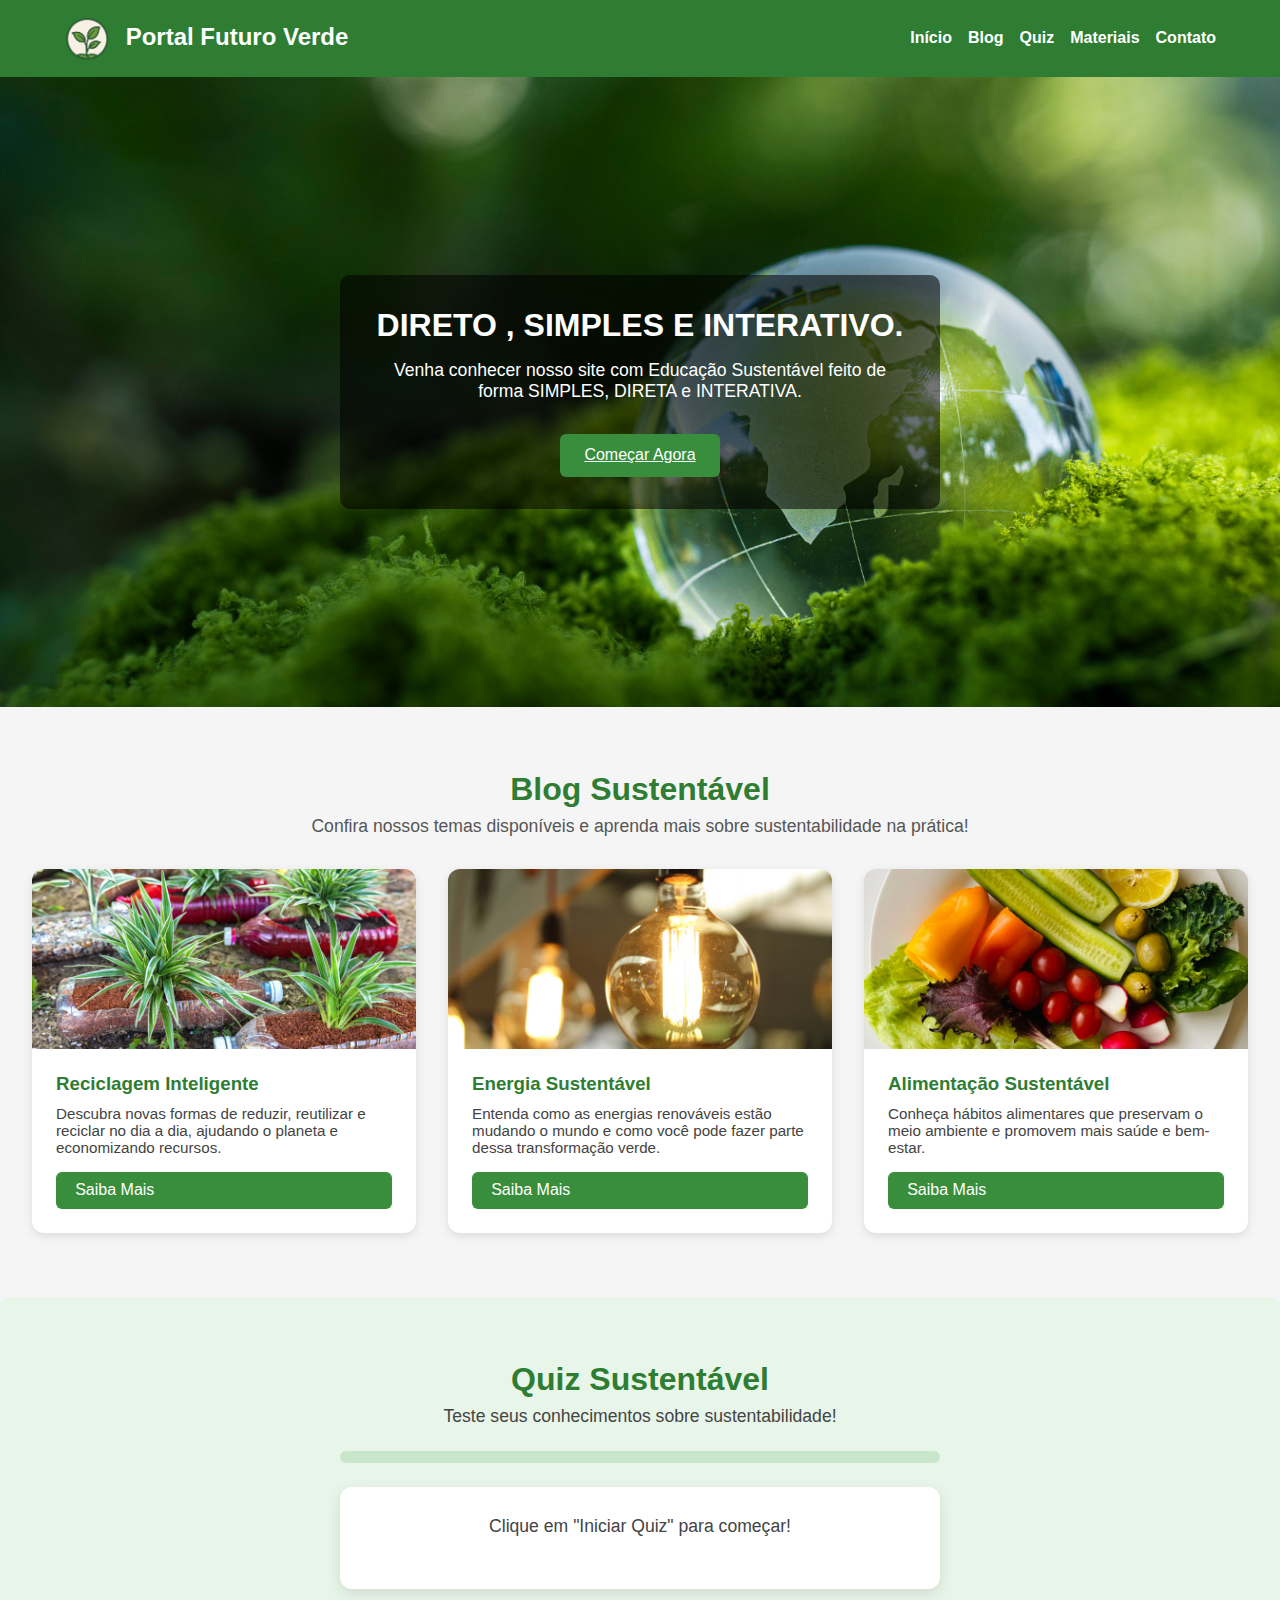
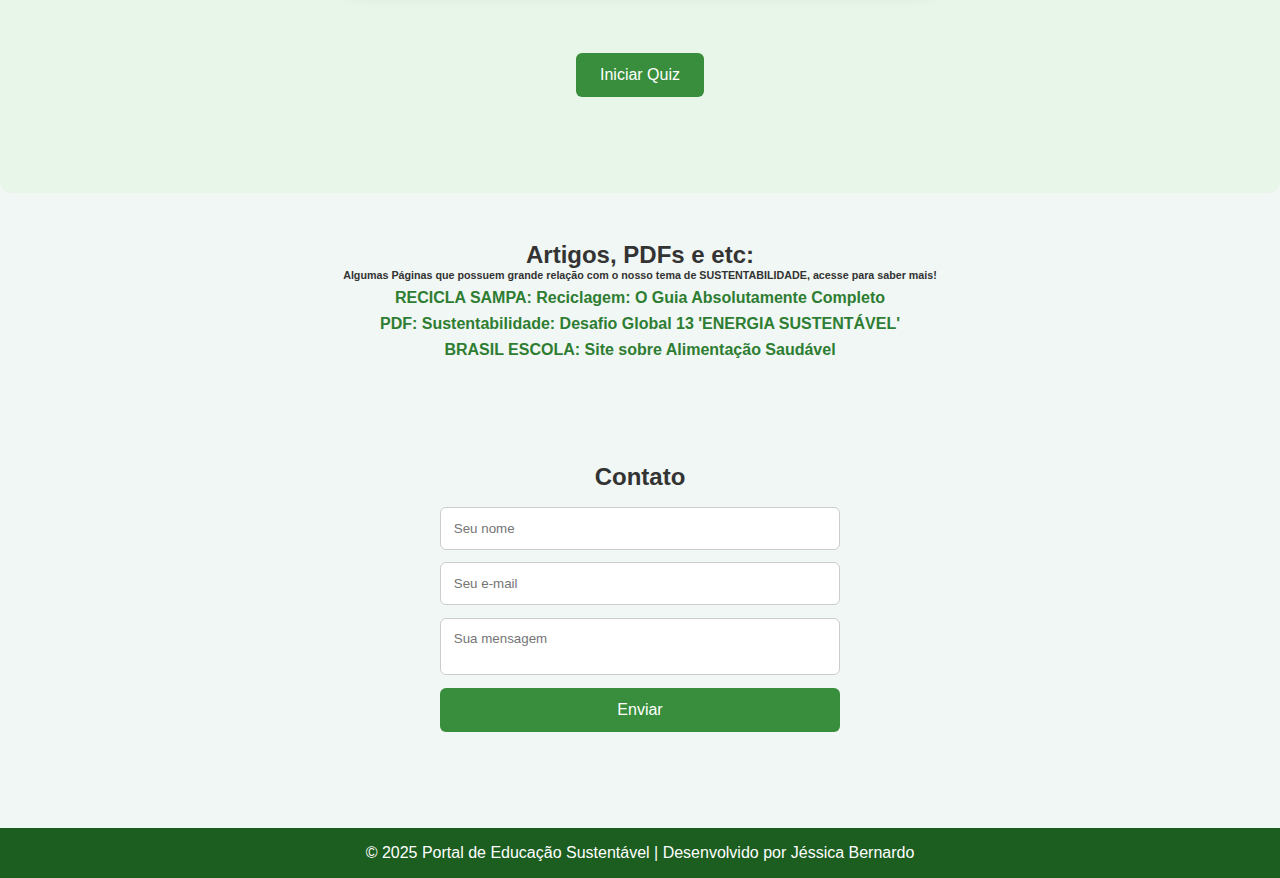
<file: index.html>
<!DOCTYPE html>
<html lang="pt-BR">
<head>
  <meta charset="UTF-8" />
  <meta name="viewport" content="width=device-width, initial-scale=1.0" />
  <title>FUTURO VERDE</title>
  <link rel="stylesheet" href="index.css" />
</head>
<body>
  <header>
    <nav class="navbar">
      <h1 class="logo">
        <img src="img/logo.png" alt="Logo Portal Sustentável" class="logo-img">
            Portal Futuro Verde
        </h1>

      <ul class="nav-links">
        <li><a href="#home">Início</a></li>
        <li><a href="#blog">Blog</a></li>
        <li><a href="#quiz">Quiz</a></li>
        <li><a href="#cursos">Materiais</a></li>
        <li><a href="#contato">Contato</a></li>
      </ul>
    </nav>
  </header>

    <section id="home" class="hero">
    <div class="hero-text">
        <h2>DIRETO , SIMPLES E INTERATIVO.</h2>
        <p>Venha conhecer nosso site com Educação Sustentável feito de forma SIMPLES, DIRETA e INTERATIVA.</p>
        <a href="#blog" class="btn">Começar Agora</a>
    </div>
    </section>


    <section id="blog" class="blog-section">
    <h2>Blog Sustentável</h2>
    <p>Confira nossos temas disponíveis e aprenda mais sobre sustentabilidade na prática!</p>

    <div class="blog-container">
        
        <div class="blog-card">
        <img src="img/reciclagem img.png" alt="Reciclagem Inteligente">
        <div class="blog-content">
            <h3>Reciclagem Inteligente</h3>
            <p>Descubra novas formas de reduzir, reutilizar e reciclar no dia a dia, ajudando o planeta e economizando recursos.</p>
            <a href="reciclagem.html" class="btn">Saiba Mais</a>
        </div>
        </div>

        <div class="blog-card">
        <img src="img/energia img.png" alt="Energia Sustentável">
        <div class="blog-content">
            <h3>Energia Sustentável</h3>
            <p>Entenda como as energias renováveis estão mudando o mundo e como você pode fazer parte dessa transformação verde.</p>
            <a href="energia.html" class="btn">Saiba Mais</a>
        </div>
        </div>

        <div class="blog-card">
        <img src="img/alimentação img.png" alt="Alimentação Sustentável">
        <div class="blog-content">
            <h3>Alimentação Sustentável</h3>
            <p>Conheça hábitos alimentares que preservam o meio ambiente e promovem mais saúde e bem-estar.</p>
            <a href="alimentação.html" class="btn">Saiba Mais</a>
        </div>
        </div>
    </div>
    </section>

    <section id="quiz" class="content-section quiz-section">
    <h2>Quiz Sustentável</h2>
    <p>Teste seus conhecimentos sobre sustentabilidade!</p>

    <div class="quiz-container">
        <div id="resultImage" style="margin-top: 1rem;"></div>
        <div class="progress-bar">
        <div id="progress"></div>
        </div>
        <div class="question-card">
        <p id="question">Clique em "Iniciar Quiz" para começar!</p>
        </div>
        <div id="options" class="options-container"></div>
        <div class="quiz-buttons">
        <button id="startQuiz" class="btn">Iniciar Quiz</button>
        </div>
    </div>
    </section>


  <section id="cursos" class="content-section">
    <h2>Artigos, PDFs e etc:</h2>
        <h6>Algumas Páginas que possuem grande relação com o nosso tema de SUSTENTABILIDADE, acesse para saber mais!</h6>
    <ul class="course-list">
      <li><a href="https://www.reciclasampa.com.br/artigo/reciclagem-o-guia-absolutamente-completo"> RECICLA SAMPA: Reciclagem: O Guia Absolutamente Completo
    </a></li>
      <li><a href="https://www.pucsp.br/sites/default/files/download/bisus/bisus2019/Desafio13.pdf">PDF: Sustentabilidade: Desafio Global 13 'ENERGIA SUSTENTÁVEL'</a></li>
      <li><a href="https://brasilescola.uol.com.br/saude-na-escola/alimentacao-saudavel.htm">BRASIL ESCOLA: Site sobre Alimentação Saudável</a></li>
    </ul>
  </section>

  <section id="contato" class="content-section">
    <h2>Contato</h2>
    <form id="contactForm">
      <input type="text" placeholder="Seu nome" required />
      <input type="email" placeholder="Seu e-mail" required />
      <textarea placeholder="Sua mensagem" required></textarea>
      <button type="submit" class="btn">Enviar</button>
    </form>
  </section>

  <footer>
    <p>© 2025 Portal de Educação Sustentável | Desenvolvido por Jéssica Bernardo</p>
  </footer>

  <script src="index.js"></script>
</body>
</html>
</file>
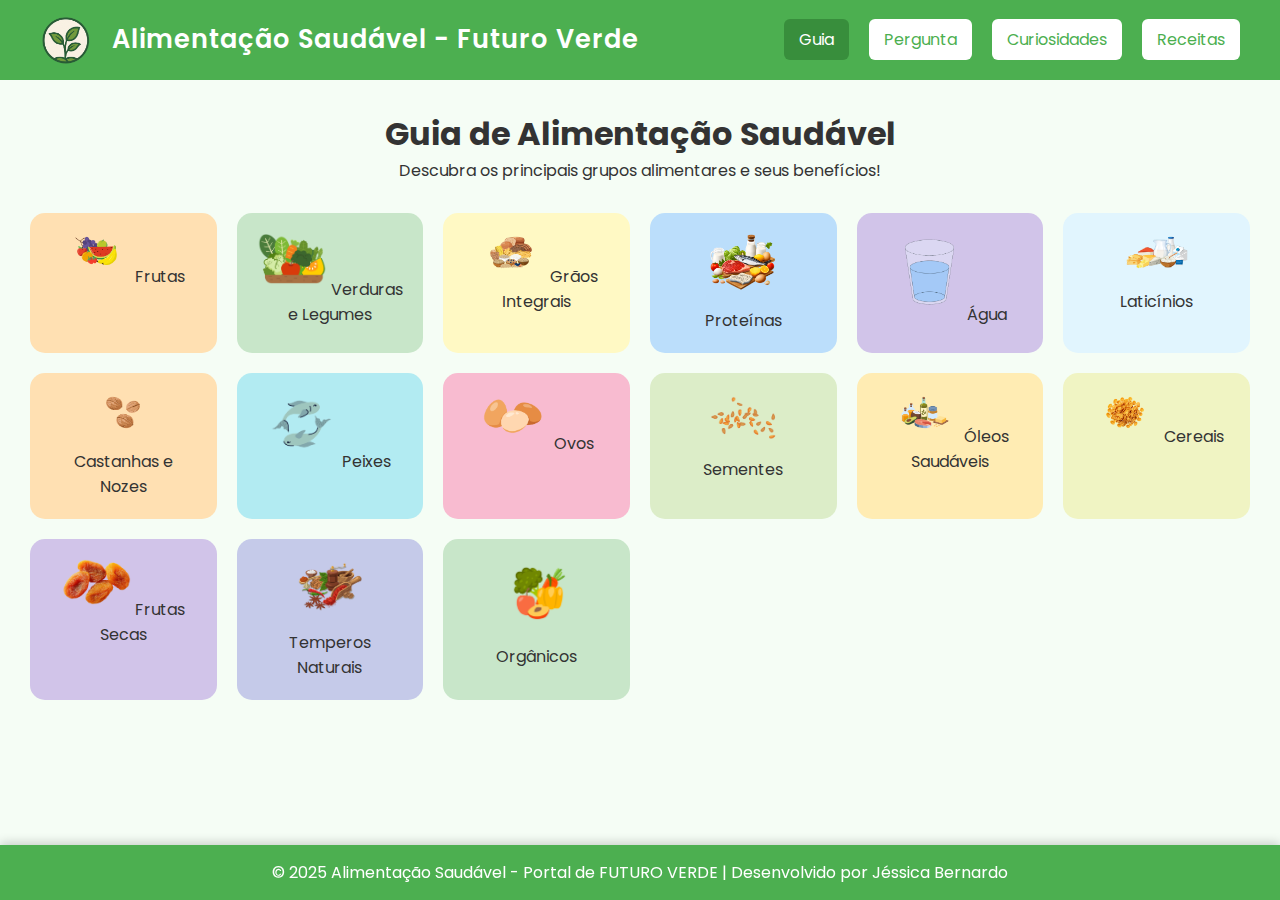
<file: alimentação.html>
<!DOCTYPE html>
<html lang="pt-BR">
<head>
  <meta charset="UTF-8">
  <meta name="viewport" content="width=device-width, initial-scale=1.0">
  <title>Alimentação Saudável 🌱</title>
  <link href="https://fonts.googleapis.com/css2?family=Poppins:wght@400;600&display=swap" rel="stylesheet">
  <link rel="stylesheet" href="alimentação.css">
</head>
<body>
  <header>
    <h1 class="logo" onclick="window.location.href='index.html'">
      <img src="img/logo.png" alt="Logo Portal Sustentável" class="logo-img">
      Alimentação Saudável - Futuro Verde
    </h1>
    </div>
    <nav>
      <ul class="tabs">
        <li data-tab="guia" class="active">Guia</li>
        <li data-tab="quiz">Pergunta</li>
        <li data-tab="curiosidades">Curiosidades</li>
        <li data-tab="receitas">Receitas</li>
      </ul>
    </nav>
  </header>

  <main>
    <section id="guia" class="tab-content active">
      <h1>Guia de Alimentação Saudável</h1>
      <p>Descubra os principais grupos alimentares e seus benefícios!</p>

      <div class="food-grid">
        <div class="card frutas" data-tip="As frutas são ricas em vitaminas e fibras essenciais.">
          <img src="img/frutas3.png" alt="Frutas">
          <span>Frutas</span>
          <p class="tip"></p>
        </div>

        <div class="card verduras" data-tip="Verduras e legumes fornecem antioxidantes e nutrientes.">
          <img src="img/verduras1.png" alt="Verduras">
          <span>Verduras e Legumes</span>
          <p class="tip"></p>
        </div>

        <div class="card graos" data-tip="Grãos e cereais integrais são excelentes fontes de energia.">
          <img src="img/integrais.png" alt="Grãos">
          <span>Grãos Integrais</span>
          <p class="tip"></p>
        </div>

        <div class="card proteinas" data-tip="As proteínas ajudam na formação muscular e regeneração.">
          <img src="img/proteinas.png" alt="Proteínas">
          <span>Proteínas</span>
          <p class="tip"></p>
        </div>

        <div class="card agua" data-tip="A água é essencial para o funcionamento do corpo.">
          <img src="img/agua2.png" alt="Água">
          <span>Água</span>
          <p class="tip"></p>
        </div>

        <div class="card laticinios" data-tip="Laticínios são fontes de cálcio, importantes para ossos fortes.">
          <img src="img/laticinios.png" alt="Laticínios">
          <span>Laticínios</span>
          <p class="tip"></p>
        </div>

        <div class="card castanhas" data-tip="Castanhas e nozes contêm gorduras boas e ajudam o coração.">
          <img src="img/castanhas.png" alt="Castanhas">
          <span>Castanhas e Nozes</span>
          <p class="tip"></p>
        </div>

        <div class="card peixes" data-tip="Peixes como salmão e sardinha são ricos em ômega-3.">
          <img src="img/peixes.png" alt="Peixes">
          <span>Peixes</span>
          <p class="tip"></p>
        </div>

        <div class="card ovos" data-tip="Os ovos são uma fonte completa de proteína e vitaminas.">
          <img src="img/ovos.png" alt="Ovos">
          <span>Ovos</span>
          <p class="tip"></p>
        </div>

        <div class="card sementes" data-tip="Sementes como chia e linhaça têm fibras e gorduras boas.">
          <img src="img/sementes.png" alt="Sementes">
          <span>Sementes</span>
          <p class="tip"></p>
        </div>

        <div class="card oleos" data-tip="Prefira azeite de oliva e evite óleos processados.">
          <img src="img/oleos.png" alt="Óleos Saudáveis">
          <span>Óleos Saudáveis</span>
          <p class="tip"></p>
        </div>

        <div class="card cereais" data-tip="Cereais como aveia e quinoa fornecem energia e fibras.">
          <img src="img/cereais.png" alt="Cereais">
          <span>Cereais</span>
          <p class="tip"></p>
        </div>

        <div class="card frutas-secas" data-tip="Frutas secas têm minerais e energia, mas devem ser moderadas.">
          <img src="img/secos.png" alt="Frutas Secas">
          <span>Frutas Secas</span>
          <p class="tip"></p>
        </div>

        <div class="card temperos" data-tip="Use ervas e temperos naturais como alho, cúrcuma e orégano.">
          <img src="img/temperos naturais.png" alt="Temperos Naturais">
          <span>Temperos Naturais</span>
          <p class="tip"></p>
        </div>

        <div class="card organicos" data-tip="Alimentos orgânicos são livres de agrotóxicos e mais sustentáveis.">
          <img src="img/organicos1.png" alt="Orgânicos">
          <span>Orgânicos</span>
          <p class="tip"></p>
        </div>
      </div>
    </section>

    <section id="quiz" class="tab-content">
      <h1>Pergunta Alimentação Saudável</h1>
      <p class="quiz-question">Qual dessas opções é considerada uma refeição equilibrada?</p>
      <div class="quiz-options">
        <button data-correct="true">Arroz integral, feijão, salada e frango grelhado</button>
        <button data-correct="false">Hambúrguer, batata frita e refrigerante</button>
        <button data-correct="false">Pizza e refrigerante</button>
      </div>
      <p id="quizResult"></p>
    </section>

<section id="curiosidades" class="tab-content">
  <h1>Curiosidades sobre Alimentação Sustentável</h1>
  <div class="curiosidades-container">

    <div class="curiosidade">
      <h3>Produzir 1 kg de carne bovina consome até 15.000 litros de água</h3>
      <p>Isso é o equivalente a mais de 100 banhos! Reduzir o consumo de carne ajuda a economizar água e proteger o meio ambiente.</p>
    </div>

    <div class="curiosidade">
      <h3>Alimentos locais reduzem a emissão de CO₂</h3>
      <p>Comprar de produtores da sua região diminui o transporte e ajuda a economia local.</p>
    </div>

    <div class="curiosidade">
      <h3>30% dos alimentos no mundo são desperdiçados</h3>
      <p>Planejar suas compras e reaproveitar sobras ajuda a combater esse problema global.</p>
    </div>

    <div class="curiosidade">
      <h3>Comer frutas da estação é mais sustentável</h3>
      <p>Esses alimentos exigem menos transporte e menos agrotóxicos, além de serem mais nutritivos.</p>
    </div>

    <div class="curiosidade">
      <h3>Dietas à base de vegetais reduzem sua pegada de carbono</h3>
      <p>Substituir parte da carne por proteínas vegetais pode diminuir em até 50% seu impacto ambiental.</p>
    </div>

    <div class="curiosidade">
      <h3>Alimentos orgânicos preservam a biodiversidade</h3>
      <p>Esses produtos são cultivados sem agrotóxicos, protegendo o solo, os rios e os polinizadores.</p>
    </div>

    <div class="curiosidade">
      <h3>As abelhas polinizam 70% dos alimentos que comemos</h3>
      <p>Proteger as abelhas é proteger nossa própria alimentação. Evite pesticidas e plante flores!</p>
    </div>

    <div class="curiosidade">
      <h3>Usar cascas e talos nas receitas é sustentável</h3>
      <p>Essas partes têm muitos nutrientes e reduzem o desperdício alimentar.</p>
    </div>

  </div>
</section>

<section id="receitas" class="tab-content">
  <h1>Receitas Sustentáveis e Saudáveis</h1>
  <p>Experimente pratos nutritivos, econômicos e que fazem bem ao planeta 🌎</p>

  <div class="recipes-grid">

    <div class="recipe-card">
      <img src="img/smoothie.png" alt="Smoothie Verde">
      <h2>Smoothie Verde</h2>
      <p><strong>Ingredientes:</strong> banana, espinafre, maçã e água de coco.</p>
      <p><strong>Dica:</strong> use frutas maduras para evitar o desperdício!</p>
    </div>

    <div class="recipe-card">
      <img src="img/arroz.png" alt="Arroz Colorido Sustentável">
      <h2>Arroz Colorido Sustentável</h2>
      <p><strong>Ingredientes:</strong> arroz integral, cenoura, ervilha e cúrcuma.</p>
      <p><strong>Dica:</strong> aproveite sobras de legumes do dia anterior!</p>
    </div>

    <div class="recipe-card">
      <img src="img/salada2.png" alt="Salada Tropical">
      <h2>Salada Tropical</h2>
      <p><strong>Ingredientes:</strong> alface, manga, cenoura ralada e limão.</p>
      <p><strong>Dica:</strong> frutas da estação são mais baratas e nutritivas.</p>
    </div>

    <div class="recipe-card">
      <img src="img/bolinho.png" alt="Bolinho Integral de Banana">
      <h2>Bolinho Integral de Banana</h2>
      <p><strong>Ingredientes:</strong> banana amassada, aveia, mel e canela.</p>
      <p><strong>Dica:</strong> ótimo para o lanche e feito sem desperdício!</p>
    </div>

    <div class="recipe-card">
      <img src="img/sopa.png" alt="Sopa Cremosa de Abóbora">
      <h2>Sopa Cremosa de Abóbora</h2>
      <p><strong>Ingredientes:</strong> abóbora, cebola, alho e azeite de oliva.</p>
      <p><strong>Dica:</strong> use as cascas para engrossar e reduzir o lixo orgânico.</p>
    </div>

    <div class="recipe-card">
      <img src="img/wrap.png" alt="Wrap Vegetariano">
      <h2>Wrap Vegetariano</h2>
      <p><strong>Ingredientes:</strong> pão integral, grão-de-bico, alface e tomate.</p>
      <p><strong>Dica:</strong> prepare o grão-de-bico em grande quantidade e congele porções.</p>
    </div>

    <div class="recipe-card">
      <img src="img/chips.png" alt="Chips de Batata-Doce">
      <h2>Chips de Batata-Doce</h2>
      <p><strong>Ingredientes:</strong> batata-doce, azeite e sal marinho.</p>
      <p><strong>Dica:</strong> asse ao invés de fritar — fica crocante e muito mais saudável!</p>
    </div>

    <div class="recipe-card">
      <img src="img/overnight.png" alt="Overnight Oats">
      <h2>Overnight Oats</h2>
      <p><strong>Ingredientes:</strong> aveia, leite vegetal, chia e frutas.</p>
      <p><strong>Dica:</strong> prepare à noite e guarde em potes reutilizáveis.</p>
    </div>

    <div class="recipe-card">
      <img src="img/molho.png" alt="Molho Caseiro de Tomate">
      <h2>Molho Caseiro de Tomate</h2>
      <p><strong>Ingredientes:</strong> tomate maduro, cebola, alho e orégano.</p>
      <p><strong>Dica:</strong> aproveite tomates maduros que seriam descartados.</p>
    </div>

    <div class="recipe-card">
      <img src="img/panqueca.png" alt="Panqueca Vegana de Banana">
      <h2>Panqueca Vegana de Banana</h2>
      <p><strong>Ingredientes:</strong> banana, aveia, água e canela.</p>
      <p><strong>Dica:</strong> sem leite, sem ovos e perfeita para um café da manhã leve.</p>
    </div>

  </div>
</section>


  </main>

  <footer>
    <p>© 2025 Alimentação Saudável - Portal de FUTURO VERDE | Desenvolvido por Jéssica Bernardo</p>
  </footer>

  <script src="alimentacao.js"></script>
</body>
</html>
</file>
<file: index.css>
* {
  margin: 0;
  padding: 0;
  box-sizing: border-box;
  font-family: "Poppins", sans-serif;
}

body {
  background-color: #f0f7f4;
  color: #333;
  scroll-behavior: smooth;
}

header {
  background-color: #2e7d32;
  color: white;
  padding: 1rem 0;
}

.navbar {
  display: flex;
  justify-content: space-between;
  align-items: center;
  width: 90%;
  margin: auto;
}

.logo {
  font-size: 1.5rem;
}

.nav-links {
  list-style: none;
  display: flex;
  gap: 1rem;
}
.logo-img {
  width: 45px;
  height: auto;
  vertical-align: middle;
  margin-right: 10px;
}

.nav-links a {
  color: white;
  text-decoration: none;
  font-weight: bold;
  transition: 0.3s;
}

.nav-links a:hover {
  color: #c8e6c9;
}

.hero {
  background: url('img/menu\ imagem.png') no-repeat center center/cover;
  color: white;
  min-height: 70vh;
  display: flex;
  justify-content: center;
  align-items: center;
  text-align: center;
  padding: 4rem 2rem;
  position: relative;
}

.hero-text {
  background: rgba(0, 0, 0, 0.55);
  padding: 2rem;
  border-radius: 10px;
  max-width: 600px;
}

.hero-text h2 {
  font-size: 2rem;
  margin-bottom: 1rem;
}

.hero-text p {
  font-size: 1.1rem;
  margin-bottom: 1.5rem;
}

.hero-text .btn {
  display: inline-block;
  margin-top: 0.5rem;
}

@media (max-width: 600px) {
  .hero {
    padding: 2rem 1rem;
  }
  .hero-text h2 {
    font-size: 1.5rem;
  }
  .hero-text p {
    font-size: 1rem;
  }
}

@keyframes levitar {
  0% {
    transform: translateY(0);
  }
  50% {
    transform: translateY(-8px);
  }
  100% {
    transform: translateY(0);
  }
}

.btn {
  background-color: #388e3c;
  color: white;
  border: none;
  padding: 0.8rem 1.5rem;
  border-radius: 6px;
  cursor: pointer;
  font-size: 1rem;
  transition: 0.3s;
  animation: levitar 3s ease-in-out infinite;
  display: inline-block;
  position: relative;
}

.btn:hover {
  background-color: #2e7d32;
  transform: scale(1.05);
}

#quiz {
  position: relative;
  padding-bottom: 4rem;
}

#quiz p {
  margin-bottom: 1.5rem;
}

#startQuiz {
  display: inline-block;
  margin-top: 1rem;
  margin-bottom: 2rem;
}

#quizContainer {
  margin-top: 2rem;
}

.content-section {
  padding: 3rem 2rem;
  text-align: center;
}

.blog-container {
  display: flex;
  flex-wrap: wrap;
  justify-content: center;
  gap: 1.5rem;
  margin-top: 1.5rem;
}

.blog-container article {
  background: white;
  padding: 1.5rem;
  border-radius: 10px;
  width: 280px;
  box-shadow: 0 3px 8px rgba(0, 0, 0, 0.1);
  transition: 0.3s;
}

.blog-container article:hover {
  transform: translateY(-5px);
}

.quiz-section {
  background-color: #e8f5e9;
  padding: 4rem 2rem;
  border-radius: 12px;
  text-align: center;
}

.quiz-section h2 {
  color: #2e7d32;
  font-size: 2rem;
  margin-bottom: 0.5rem;
}

.quiz-section p {
  color: #444;
  margin-bottom: 2rem;
  font-size: 1.1rem;
}

.quiz-container {
  max-width: 600px;
  margin: 0 auto;
}

.progress-bar {
  width: 100%;
  height: 12px;
  background-color: #c8e6c9;
  border-radius: 8px;
  overflow: hidden;
  margin-bottom: 1.5rem;
}

.progress-bar #progress {
  height: 100%;
  width: 0%;
  background-color: #2e7d32;
  border-radius: 8px;
  transition: width 0.3s ease-in-out;
}

.question-card {
  background-color: white;
  padding: 1.8rem;
  border-radius: 12px;
  margin-bottom: 1.5rem;
  box-shadow: 0 5px 15px rgba(0,0,0,0.1);
  font-size: 1.1rem;
  color: #333;
}

.options-container {
  display: flex;
  flex-direction: column;
  gap: 1rem;
  margin-bottom: 1.5rem;
}

.options-container button {
  padding: 0.8rem 1rem;
  border-radius: 8px;
  border: none;
  background-color: #c8e6c9;
  cursor: pointer;
  font-size: 1rem;
  transition: 0.3s;
  color: #000;
}

.options-container button:hover {
  background-color: #a5d6a7;
  color: #000;
}

.question-card {
  background-color: white;
  padding: 1.8rem;
  border-radius: 12px;
  margin-bottom: 1.5rem;
  box-shadow: 0 5px 15px rgba(0,0,0,0.1);
  font-size: 1.1rem;
  color: #000;
}

.course-list {
  list-style: none;
  padding: 0;
}

.course-list li {
  margin: 0.5rem 0;
}

.course-list a {
  color: #2e7d32;
  text-decoration: none;
  font-weight: bold;
}

.course-list a:hover {
  text-decoration: underline;
}

form {
  display: flex;
  flex-direction: column;
  max-width: 400px;
  margin: 1rem auto;
  gap: 0.8rem;
}

input, textarea {
  padding: 0.8rem;
  border: 1px solid #ccc;
  border-radius: 6px;
  resize: none;
}

footer {
  background-color: #1b5e20;
  color: white;
  text-align: center;
  padding: 1rem;
  margin-top: 2rem;
}

@keyframes levitar {
  0% {
    transform: translateY(0);
  }
  50% {
    transform: translateY(-8px);
  }
  100% {
    transform: translateY(0);
  }
}

.btn {
  background-color: #388e3c;
  color: white;
  border: none;
  padding: 0.8rem 1.5rem;
  border-radius: 6px;
  cursor: pointer;
  font-size: 1rem;
  transition: 0.3s;
  animation: levitar 3s ease-in-out infinite;
}

.btn:hover {
  background-color: #2e7d32;
  transform: scale(1.05);
}

.blog-section {
  background-color: #f5f5f5;
  padding: 4rem 2rem;
  text-align: center;
}

.blog-section h2 {
  font-size: 2rem;
  color: #2e7d32;
  margin-bottom: 0.5rem;
}

.blog-section p {
  color: #555;
  margin-bottom: 2rem;
  font-size: 1.1rem;
}

.blog-container {
  display: grid;
  grid-template-columns: repeat(auto-fit, minmax(280px, 1fr));
  gap: 2rem;
  justify-content: center;
  align-items: stretch;
}

.blog-card {
  background: white;
  border-radius: 12px;
  box-shadow: 0 3px 10px rgba(0, 0, 0, 0.1);
  overflow: hidden;
  transition: transform 0.3s, box-shadow 0.3s;
  display: flex;
  flex-direction: column;
  height: 100%;
}

.blog-card:hover {
  transform: translateY(-5px);
  box-shadow: 0 5px 15px rgba(0, 0, 0, 0.15);
}

.blog-card img {
  width: 100%;
  height: 180px;
  object-fit: cover;
}

.blog-content {
  padding: 1.5rem;
  text-align: left;
  flex-grow: 1;
  display: flex;
  flex-direction: column;
  justify-content: space-between;
}

.blog-content h3 {
  color: #2e7d32;
  margin-bottom: 0.6rem;
}

.blog-content p {
  color: #444;
  font-size: 0.95rem;
  margin-bottom: 1rem;
}

.blog-content .btn {
  display: inline-block;
  background-color: #388e3c;
  color: white;
  padding: 0.6rem 1.2rem;
  border-radius: 6px;
  text-decoration: none;
  transition: 0.3s;
  animation: levitar 3s ease-in-out infinite;
}

.blog-content .btn:hover {
  background-color: #2e7d32;
}
</file>
<file: alimentação.css>
* {
  box-sizing: border-box;
  margin: 0;
  padding: 0;
  font-family: 'Poppins', sans-serif;
}

body {
  background: #f5fdf5;
  color: #333;
  display: flex;
  flex-direction: column;
  min-height: 100vh;
}

header {
  background: #4CAF50;
  color: white;
  display: flex;
  align-items: center;
  justify-content: space-between;
  padding: 15px 40px;
  flex-wrap: wrap;
}

.logo {
  display: flex;
  align-items: center;
  gap: 10px;
  font-size: 1.2em;
  font-weight: 600;
}

.logo-img {
  width: 40px;
}

.tabs {
  list-style: none;
  display: flex;
  gap: 20px;
  flex-wrap: wrap;
}

.tabs li {
  cursor: pointer;
  padding: 8px 15px;
  border-radius: 6px;
  background: white;
  color: #4CAF50;
  transition: 0.3s;
}

.tabs li.active,
.tabs li:hover {
  background: #388E3C;
  color: white;
}

main {
  flex: 1;
  padding: 30px;
  text-align: center;
  padding-bottom: 100px;
}

.tab-content {
  display: none;
  animation: fadeIn 0.4s ease-in-out;
}

.tab-content.active {
  display: block;
}

.food-grid {
  display: grid;
  grid-template-columns: repeat(auto-fit, minmax(180px, 1fr));
  gap: 20px;
  margin-top: 30px;
}

.card {
  background: white;
  border-radius: 15px;
  padding: 20px;
  text-align: center;
  cursor: pointer;
  transition: transform 0.2s, box-shadow 0.3s;
  position: relative;
}

.card:hover {
  transform: translateY(-5px);
  box-shadow: 0 5px 10px rgba(0,0,0,0.15);
}

.card img {
  width: 70px;
  margin-bottom: 10px;
}

.card .tip {
  margin-top: 10px;
  font-size: 0.9em;
  color: #333;
  display: none;
  animation: fadeIn 0.3s ease-in-out;
}

.card .tip.show {
  display: block;
}

.frutas { background: #ffe0b2; }
.verduras { background: #c8e6c9; }
.graos { background: #fff9c4; }
.proteinas { background: #bbdefb; }
.agua { background: #d1c4e9; }

footer {
  background: #4CAF50;
  color: white;
  text-align: center;
  padding: 15px 0;
  position: fixed;
  bottom: 0;
  left: 0;
  width: 100%;
  box-shadow: 0 -2px 10px rgba(0, 0, 0, 0.2);
}

@keyframes fadeIn {
  from { opacity: 0; transform: translateY(5px); }
  to { opacity: 1; transform: translateY(0); }
}

.quiz-options {
  margin-top: 20px;
  display: flex;
  flex-wrap: wrap;
  justify-content: center;
  gap: 10px;
}

.quiz-options button {
  padding: 10px 16px;
  border: none;
  border-radius: 8px;
  background: #c8e6c9;
  cursor: pointer;
  font-weight: 600;
  transition: 0.3s;
}

.quiz-options button:hover {
  transform: scale(1.05);
  background: #a5d6a7;
}

#quizResult {
  margin-top: 15px;
  font-weight: 600;
}

@media (max-width: 600px) {
  header { flex-direction: column; align-items: flex-start; }
  .tabs { justify-content: center; width: 100%; }
}
.laticinios { background: #e1f5fe; }
.castanhas { background: #ffe0b2; }
.peixes { background: #b2ebf2; }
.ovos { background: #f8bbd0; }
.sementes { background: #dcedc8; }
.oleos { background: #ffecb3; }
.cereais { background: #f0f4c3; }
.frutas-secas { background: #d1c4e9; }
.temperos { background: #c5cae9; }
.organicos { background: #c8e6c9; }

.curiosidades-container {
  display: flex;
  flex-direction: column;
  gap: 1rem;
  margin: 2rem auto;
  max-width: 800px;
}

.curiosidade {
  background: linear-gradient(135deg, #d7f7d0, #baf0c0);
  border-left: 6px solid #3aa655;
  border-radius: 12px;
  padding: 1rem 1.5rem;
  cursor: pointer;
  transition: all 0.3s ease;
  box-shadow: 0 2px 8px rgba(0,0,0,0.1);
}

.curiosidade:hover {
  background: linear-gradient(135deg, #c8f3be, #a8e5b2);
  transform: translateY(-3px);
}

.curiosidade h3 {
  font-size: 1.1rem;
  color: #2e7d32;
  margin: 0;
  display: flex;
  align-items: center;
  justify-content: space-between;
}

.curiosidade p {
  font-size: 0.95rem;
  color: #333;
  margin-top: 0.5rem;
  line-height: 1.5;
  display: none;
  animation: fadeIn 0.4s ease;
}

.curiosidade.active p {
  display: block;
}

@keyframes fadeIn {
  from { opacity: 0; transform: translateY(-5px); }
  to { opacity: 1; transform: translateY(0); }
}
/* --- RECEITAS --- */
/* --- RECEITAS COM IMAGEM --- */
.recipes-grid {
  display: grid;
  grid-template-columns: repeat(auto-fit, minmax(250px, 1fr));
  gap: 1.5rem;
  margin: 2rem auto;
  max-width: 1100px;
  padding: 1rem;
}

.recipe-card {
  background: #ffffff;
  border-radius: 16px;
  box-shadow: 0 4px 10px rgba(0,0,0,0.1);
  overflow: hidden;
  transition: all 0.4s ease;
  border-left: 6px solid #81c784;
}

.recipe-card:hover {
  transform: translateY(-6px);
  box-shadow: 0 8px 20px rgba(0,0,0,0.15);
}

.recipe-card img {
  width: 100%;
  height: 160px;
  object-fit: cover;
  border-bottom: 4px solid #a5d6a7;
}

.recipe-card h2 {
  color: #2e7d32;
  margin: 10px 0 5px;
  font-size: 1.2rem;
}

.recipe-card p {
  color: #333;
  font-size: 0.95rem;
  line-height: 1.4;
  margin: 0.4rem 0.8rem;
}

.recipe-card strong {
  color: #558b2f;
}

@media (max-width: 600px) {
  .recipe-card img {
    height: 140px;
  }
}
.logo {
  display: flex;
  align-items: center;
  color: #fff;
  cursor: pointer;
  font-size: 1.6rem;
  letter-spacing: 1px;
  transition: transform 0.4s ease, text-shadow 0.4s ease;
  animation: energyGlow 3s infinite ease-in-out;
}

.logo:hover {
  transform: scale(1.05);
}

.logo-img {
  width: 50px;
  margin-right: 12px;
  transition: transform 0.4s ease, filter 0.4s ease;
}

.logo:hover .logo-img {
  transform: rotate(-5deg) scale(1.1);
}
</file>
